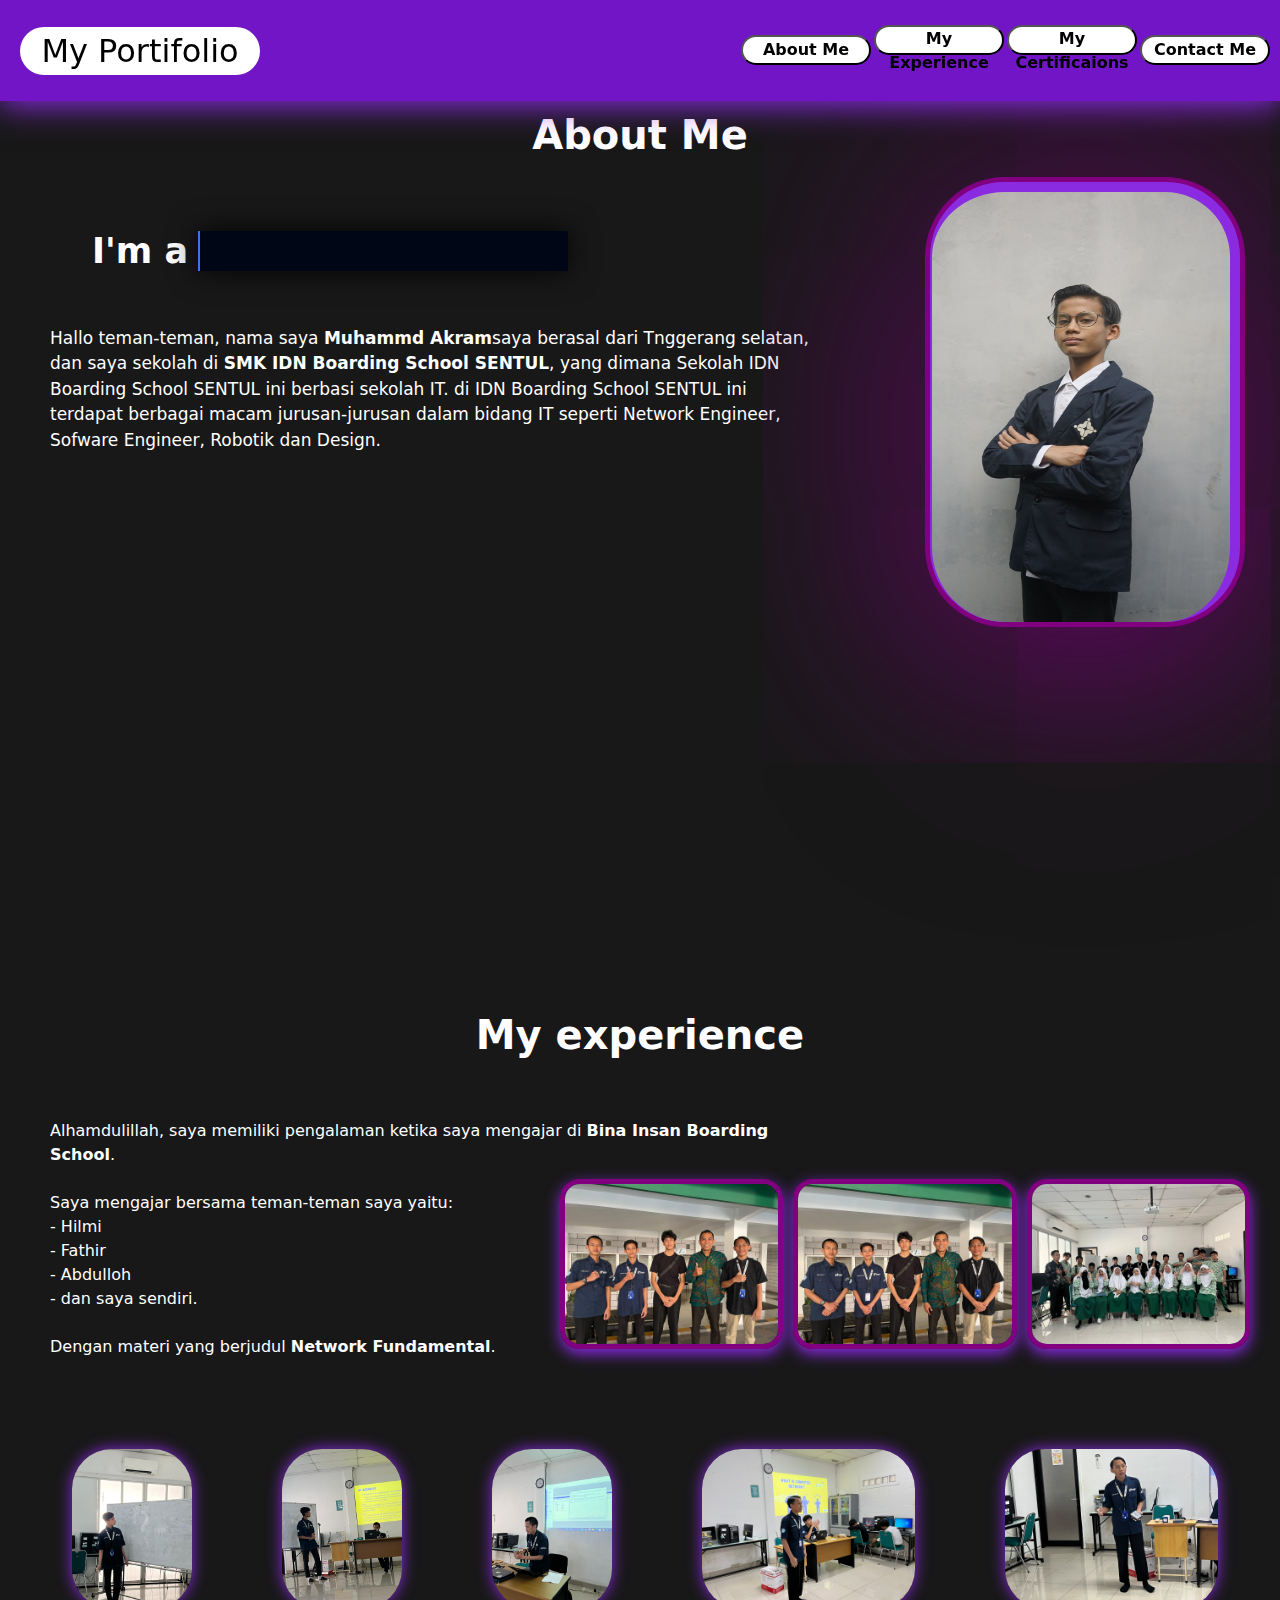
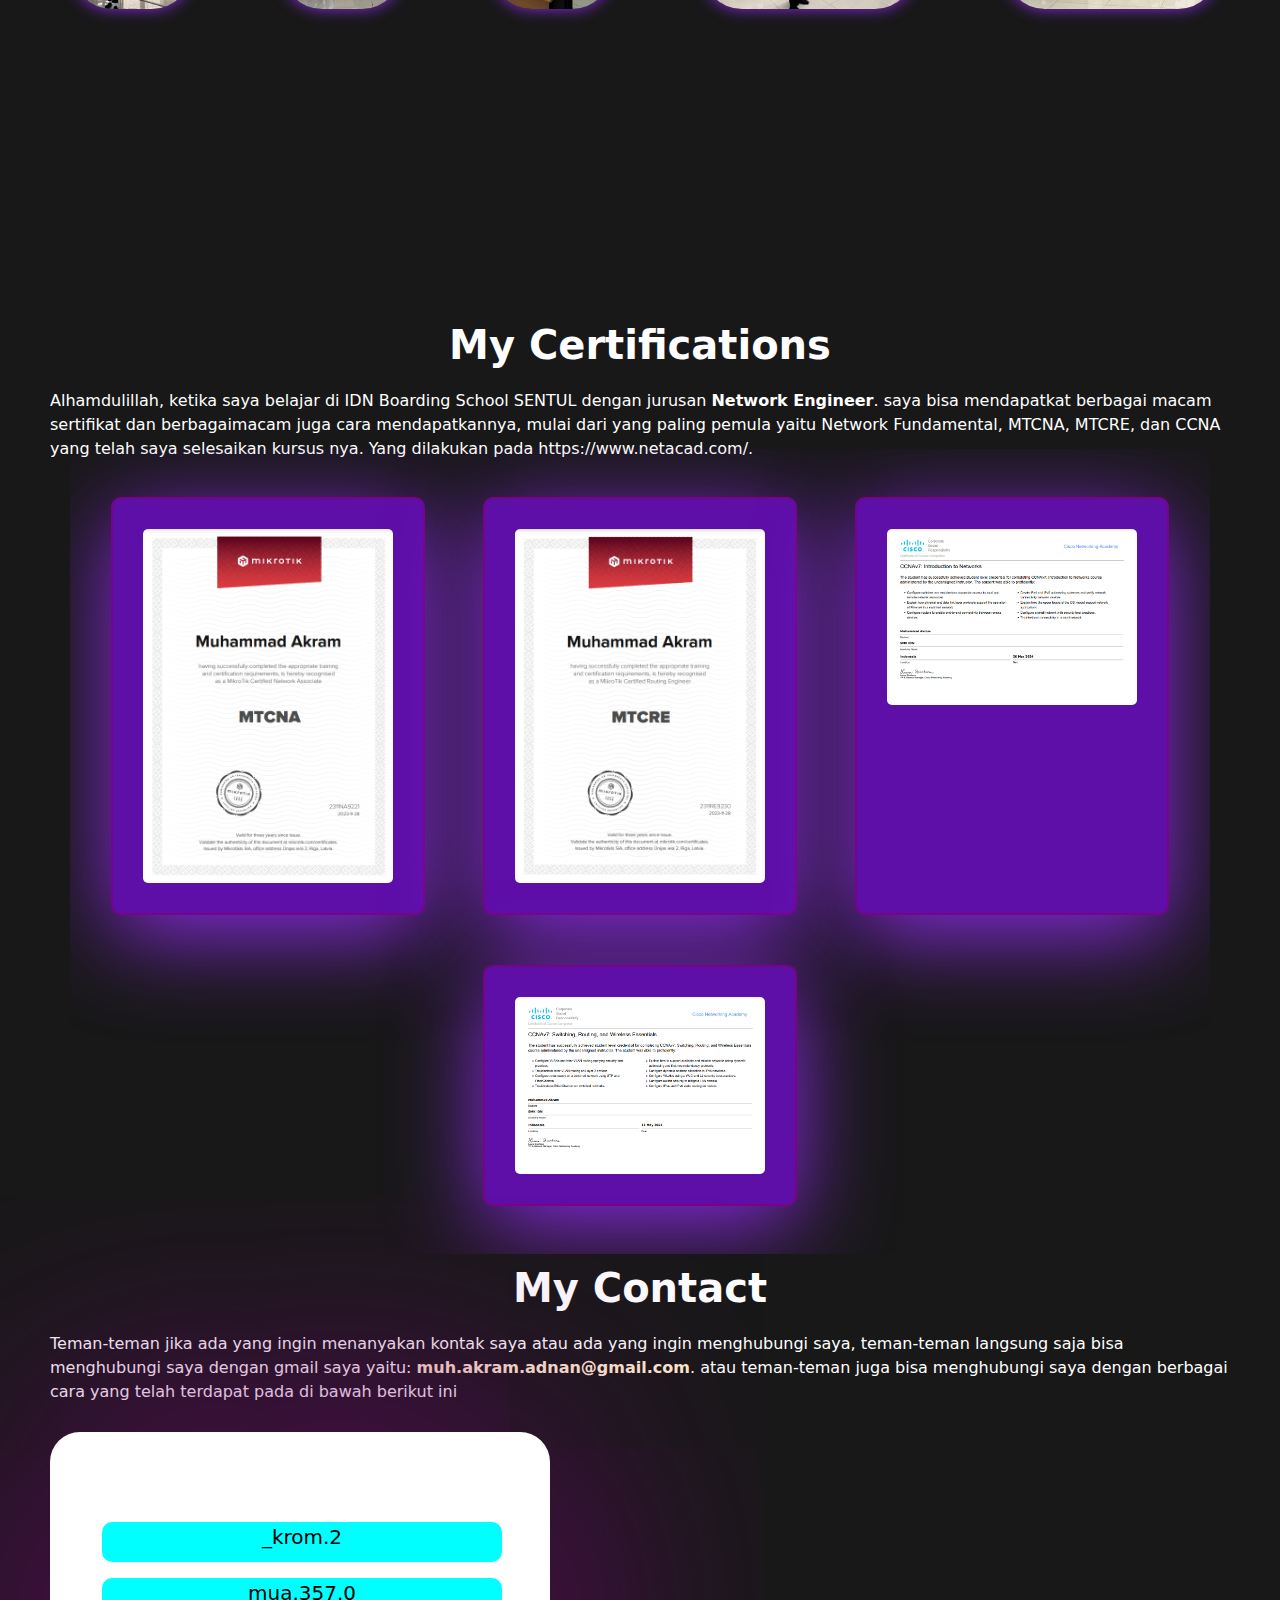
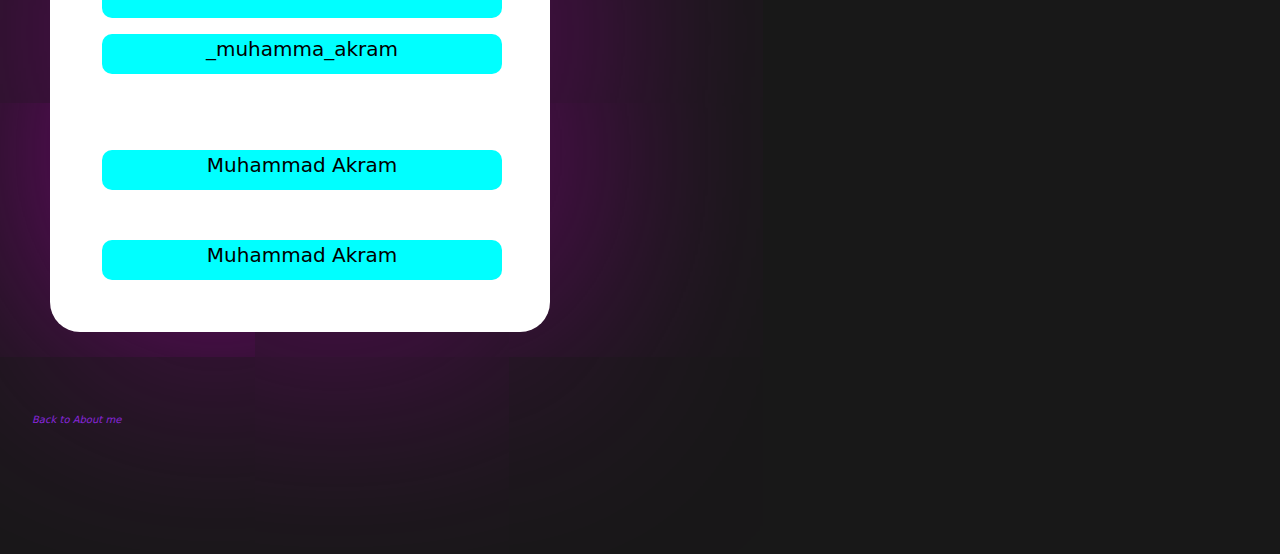
<file: index.html>
<!DOCTYPE html>
<html lang="en">

<head>
    <meta charset="UTF-8">
    <meta name="viewport" content="width=device-width, initial-scale=1.0">
    <title>My Portofolio</title>
    <link rel="stylesheet" href="style.css">
    <link href="https://cdn.jsdelivr.net/npm/bootstrap@5.3.3/dist/css/bootstrap.min.css" rel="stylesheet"
        integrity="sha384-QWTKZyjpPEjISv5WaRU9OFeRpok6YctnYmDr5pNlyT2bRjXh0JMhjY6hW+ALEwIH" crossorigin="anonymous">
    <link rel="stylesheet" href="https://cdnjs.cloudflare.com/ajax/libs/font-awesome/6.5.2/css/all.min.css"
        integrity="sha512-SnH5WK+bZxgPHs44uWIX+LLJAJ9/2PkPKZ5QiAj6Ta86w+fsb2TkcmfRyVX3pBnMFcV7oQPJkl9QevSCWr3W6A=="
        crossorigin="anonymous" referrerpolicy="no-referrer" />

</head>

<body>

    <!--Navigation and logo-->
    <section class="sec-0">
        <div class="navigation">
            <div class="logo">
                <h2>My Portifolio</h2>
            </div>
            <div class="li">
                <nav class="Navbar">
                    <ul>
                        <li>
                            <button class="li-tulisan"><a href="#AboutMe" class="AboutMe">About Me</a></button>
                        </li>
                        <li>
                            <button class="li-tulisan"><a href="#MyExperience" class="MyExperience">My Experience</a></button>
                        </li>
                        <li>
                            <button class="li-tulisan"><a href="#MyCertificaions" class="MyCertificaions">My Certificaions</a></button>
                        </li>
                        <li>
                            <button class="li-tulisan"><a href="#ContactMe" class="ContactMe">Contact Me</a></button>
                        </li>
                    </ul>

                    <span class="active-nav"></span>
                    <span class="animate" style="--i:2;"></span>
                </nav>
            </div>
        </div>
    </section>

    <!--fill 1-->
    <section class="sec-1 show-animate">
        <div class="layar">
            <div class="fil-layar">
                <h1 id="AboutMe">About Me</h1>
                <div class="explain">
                    <div class="about">
                        <div class="container">
                            <span class="text text1 first-text">I'm a</span>
                            <span class="text text2 second-text"></span>
                        </div>
                        <p class="p-about-me">Hallo teman-teman, nama saya <strong>Muhammd Akram</strong>saya berasal dari Tnggerang selatan, dan
                            saya sekolah di <strong>SMK IDN Boarding School SENTUL</strong>, yang dimana Sekolah IDN Boarding
                            School SENTUL ini berbasi sekolah IT. di IDN Boarding School SENTUL ini terdapat berbagai macam
                            jurusan-jurusan dalam bidang IT seperti Network Engineer, Sofware Engineer, Robotik dan Design.</p>
                    </div>
        
                    <div class="img">
                        <img src="images/me.JPG" alt="#">
                    </div>
                </div>
            </div>
        </div>
    </section>


    <!--fill 2-->
    <section class="sec-2 show-animate">
        <div class="my-experience">
            <div class="fil-experience">
                <div class="experience-1">
                    <h1 id="MyExperience">My experience</h1>
                    <p class="p-my-experience">Alhamdulillah, saya memiliki pengalaman ketika saya mengajar di <strong>Bina Insan Boarding
                            School</strong>.<br><br>Saya mengajar bersama teman-teman saya yaitu: <br>- Hilmi <br>- Fathir <br>-
                        Abdulloh <br>- dan saya sendiri. <br><br>Dengan materi yang berjudul <strong>Network
                            Fundamental</strong>.</p>
                </div>
                <div class="images-1">
                    <img class="first" src="images/1.jpg">
                    <img class="second" src="images/2.jpg">
                    <img class="third" src="images/3.jpg">
                </div>
                <div class="images-2">
                    <img class="first" src="images/images-2 (1).jpg">
                    <img class="second" src="images/images-2 (2).jpg">
                    <img class="third" src="images/images-2 (3).JPG">
                    <img class="fourth" src="images/images-2 (4).JPG">
                    <img class="five" src="images/images-2 (5).JPG">
                </div>
            </div>
        </div>
    </section>

    <!--fill 3-->
    <section class="sec-3 show-animate">
        <div class="my-certifications">
            <div class="fil-certifications">
                <h1 id="MyCertificaions">My Certifications</h1>
                <p>Alhamdulillah, ketika saya belajar di IDN Boarding School SENTUL dengan jurusan <Strong>Network
                        Engineer</Strong>. saya bisa mendapatkat berbagai macam sertifikat dan berbagaimacam juga cara
                    mendapatkannya, mulai dari yang paling pemula yaitu Network Fundamental, MTCNA, MTCRE, dan CCNA yang
                    telah saya selesaikan kursus nya. Yang dilakukan pada https://www.netacad.com/.</p>
                <div class="container">
                    <div class="card__container">
                        
                        <article class="card__article">
                            <img src="images/MTCNA.png" alt="image" class="card__img">
        
                            <div class="card__data">
                                <span class="card__description">Sertifikat MTCNA</span>
                                <h2 class="card__title">MTCNA</h2>
                                <a href="varians/html/Sertifikat MTCNA.html" class="card__button">Read More</a>
                            </div>
                        </article>
        
                        <article class="card__article">
                            <img src="images/MTCRE.png" alt="image" class="card__img">
        
                            <div class="card__data">
                                <span class="card__description">Sertifikat MTCRE</span>
                                <h2 class="card__title">MTCRE</h2>
                                <a href="varians/html/Sertifikat MTCRE.html" class="card__button">Read More</a>
                            </div>
                        </article>
                        
                        <article class="card__article">
                            <img src="images/Introduction to Networks.png" alt="image" class="card__img">
        
                            <div class="card__data">
                                <span class="card__description">Introdiction To Networks</span>
                                <h2 class="card__title">CCNA (corse)</h2>
                                <a href="varians/html/Introdiction To Networks.html" class="card__button">Read More</a>
                            </div>
                        </article>
        
                        <article class="card__article">
                            <img src="images/Switching, Routing, and Wireless Essentials.png" alt="image" class="card__img">
        
                            <div class="card__data">
                                <span class="card__description">Switching, Routing, and Wireless Essentials</span>
                                <h2 class="card__title">CCNA (corse)</h2>
                                <a href="varians/html/Switching, Routing, and Wireless Essentials.html"
                                    class="card__button">Read More</a>
                            </div>
                        </article>
                    </div>
                </div>
            </div>
        </div>
    </section>

    <!--fill 4-->
    <section class="sec-4 show-animate">
        <div class="contact-me">
            <div class="fil-contact">
                <h1 id="ContactMe">My Contact</h1>
                <p class="p">Teman-teman jika ada yang ingin menanyakan kontak saya atau ada yang ingin menghubungi saya,
                    teman-teman langsung saja bisa menghubungi saya dengan gmail saya yaitu:
                    <strong>muh.akram.adnan@gmail.com</strong>. atau teman-teman juga bisa menghubungi saya dengan berbagai cara
                    yang telah terdapat pada di bawah berikut ini</p>
                <div class="my-contact">
                    <ul class="icons">
                        <ul class="icons-instagram">
                            <i class="fa-brands fa-instagram"></i>
                        </ul>
                        <p class="instagram">
                            <a href="https://www.instagram.com/_krom.2/#" target="_blank">_krom.2</a>
                        </p>
                        <p class="instagram">
                            <a href="https://www.instagram.com/mua_357.0/#" target="_blank">mua.357.0</a>
                        </p>
                        <p class="instagram">
                            <a href="https://www.instagram.com/_muhamma_akram/#" target="_blank">_muhamma_akram</a>
                        </p>
        
                        <ul class="icons-youtube">
                            <i class="fa-brands fa-youtube"></i>
                        </ul>
                        <p class="youtube">
                            <a href="https://youtube.com/@muhammadakram4169?si=zwGizQHVilwn74mf" target="_blank">Muhammad
                                Akram</a>
                        </p>
        
                        <ul class="icons-linkedin">
                            <i class="fa-brands fa-linkedin"></i>
                        </ul>
                        <p class="linkedin">
                            <a href="https://www.linkedin.com/in/muhammad-2-akram/"
                                target="_blank">Muhammad Akram</a>
                        </p>
                    </ul>
                </div>
                <div class="top">
                    <ul class="top2">
                        <i class="fa-solid fa-jet-fighter-up" id="Back"><p class="back-p">Back to About me</p></i>
                    </ul>
                </div>
            </div>
        </div>
    </section>


    <!-- <p id="demo" style="display:none">Hello JavaScript!</p>

    <button type="button" onclick="document.getElementById('demo').style.display='block'">Click Me!</button> -->


    <!-- <p id="demo">JavaScript can change HTML content.</p>

<button type="button" onclick="document.getElementById('demo').innerHTML = 'Hello JavaScript!'">Click Me!</button> -->


    <script src="main.js"></script>
</body>

</html>
</file>
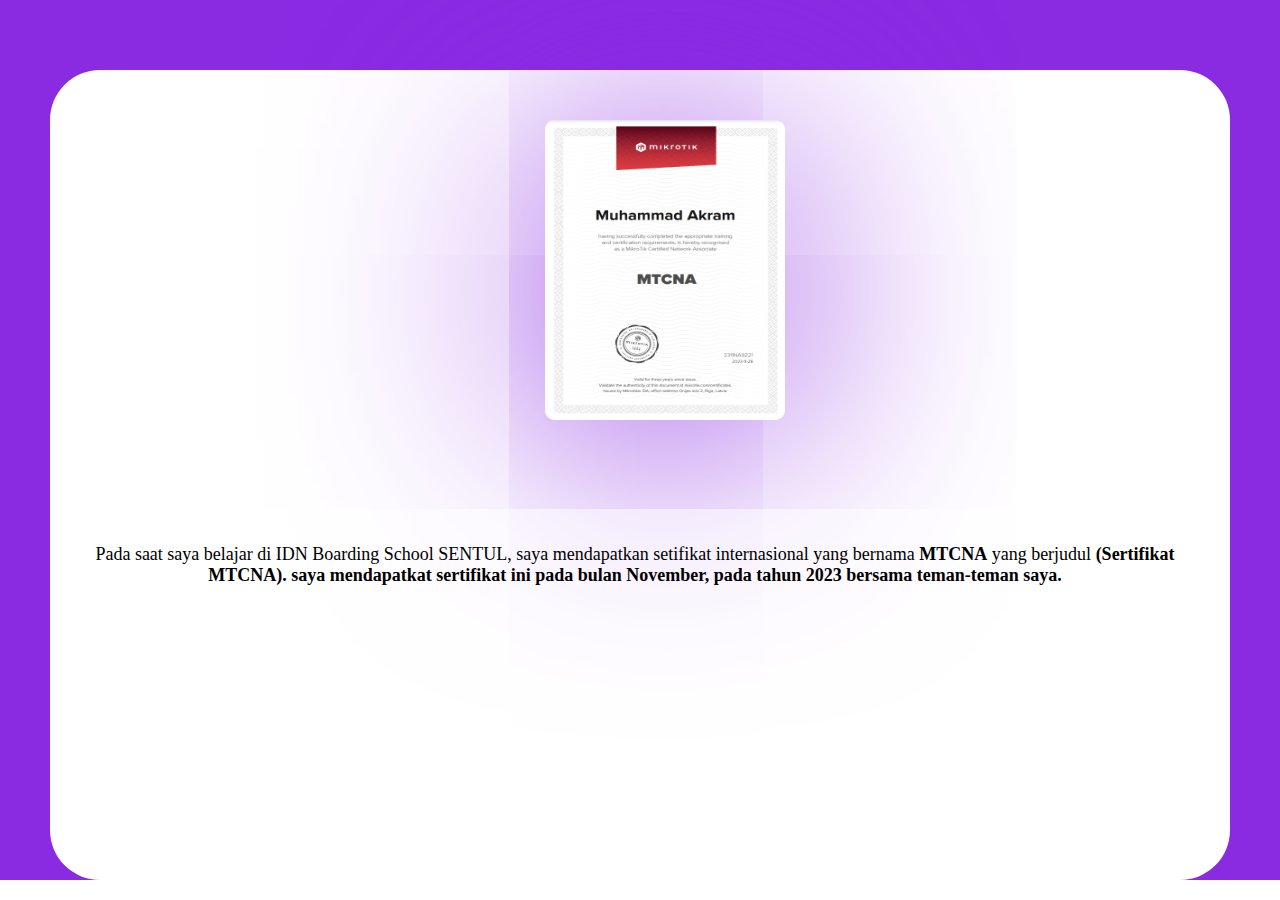
<file: varians/html/Sertifikat MTCNA.html>
<!DOCTYPE html>
<html lang="en">
<head>
    <meta charset="UTF-8">
    <meta name="viewport" content="width=device-width, initial-scale=1.0">
    <title>MTCNA</title>
    <link rel="stylesheet" href="../css/Sertifikat MTCNA.css">
</head>
<body>
    <div class="MTCNA-1">
        <div class="MTCNA-2">
            <div class="img">
                <img class="image" src="../images/MTCNA.png" alt="#">
            </div>
            <div class="word">
                <p>Pada saat saya belajar di IDN Boarding School SENTUL, saya mendapatkan setifikat internasional yang bernama <strong>MTCNA</strong> yang berjudul <strong>(Sertifikat MTCNA). saya mendapatkat sertifikat ini pada bulan November, pada tahun 2023 bersama teman-teman saya. </strong></p>
            </div>
        </div>
    </div>

<!--     <div class="layer-2">
        <div class="video-1">
            <video class="video" src="../video/Dakwah siriyyah & jahriyyah.mp4" controls></video>
        </div> -->
    </div>
</body>
</html>
</file>
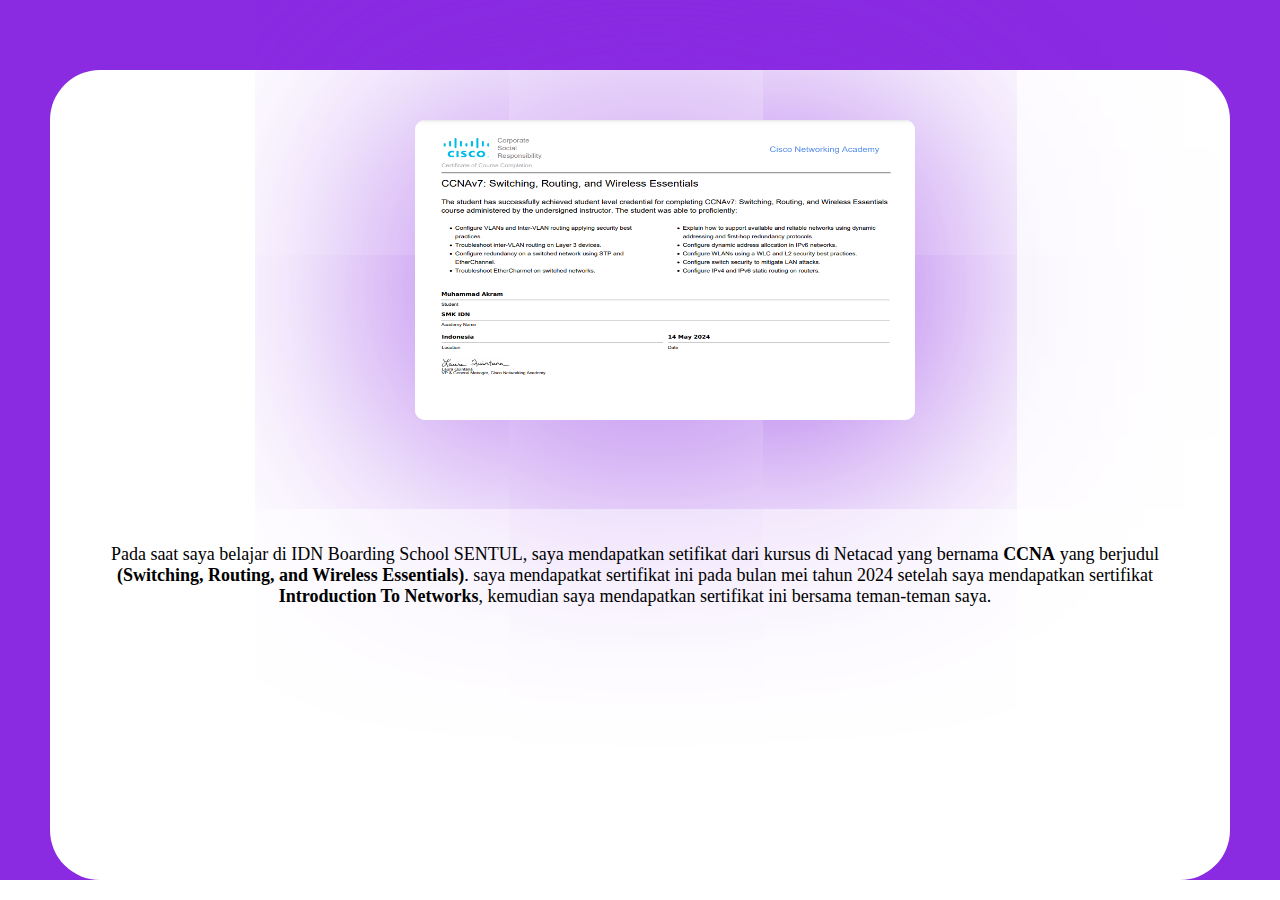
<file: varians/html/Switching, Routing, and Wireless Essentials.html>
<!DOCTYPE html>
<html lang="en">
<head>
    <meta charset="UTF-8">
    <meta name="viewport" content="width=device-width, initial-scale=1.0">
    <title>Switching, Routing, and Wireless Essentials</title>
    <link rel="stylesheet" href="../css/Switching, Routing, and Wireless Essentials.css">
</head>
<body>
    <div class="Switching-Routing-and-Wireless-Essentials-1">
        <div class="Switching-Routing-and-Wireless-Essentials-2">
            <div class="img">
                <img class="image" src="../images/Switching, Routing, and Wireless Essentials.png" alt="#">
            </div>
            <div class="word">
                <p>Pada saat saya belajar di IDN Boarding School SENTUL, saya mendapatkan setifikat dari kursus di Netacad yang bernama <strong>CCNA</strong> yang berjudul <strong>(Switching, Routing, and Wireless Essentials)</strong>. saya mendapatkat sertifikat ini pada bulan mei tahun 2024 setelah saya mendapatkan sertifikat <strong>Introduction To Networks</strong>, kemudian saya mendapatkan sertifikat ini bersama teman-teman saya. </strong></p>
            </div>
        </div>
    </div>
    
<!--     <div class="layer-2">
        <div class="video-1">
            <video class="video" src="../video/Dakwah siriyyah & jahriyyah.mp4" controls></video>
        </div> -->
    </div>
</body>
</html>
</file>
<file: style.css>
*, body {
    padding: 0;
    margin: 0;
    box-sizing: border-box;
}

/* Navigations */
.navigation {
    padding: 10px;
    width: 100%;
    top: 0;
    background-color: rgb(113, 21, 199);
    box-shadow: 0 5px 30px blueviolet;
    position: sticky;
    display: flex;
    align-items: center;
    justify-content: space-between;
    z-index: 1000;
}

.logo{
    padding: 5px;
    margin: 10px;
    height: 3rem;
    width: 15rem;
    justify-content: center;
    font-weight: bold;
    background-color: white;
    border-radius: 30px;
    text-align: center;
    font-size: 30px;
    color: black;
}

nav {
    background-color:  transparent;
    display: flex;
    justify-content: right;
    backdrop-filter: blur(100px);
}

nav ul {
    display: flex;
    align-items: center;
    gap: 3px;
    list-style: none;
}

nav ul li button {
    text-decoration: none;
    margin-top: 15px;
}

nav ul li button .AboutMe {
    color: black;
    text-decoration: none;
    transition: 1s;
}

nav ul li button .AboutMe:hover {
    color: white;
}

nav ul li button .MyExperience {
    color: black;    
    text-decoration: none;
    transition: 1s;
}

nav ul li button .MyExperience:hover {
    color: white;
}

nav ul li button .MyCertificaions {
    color: black;
    text-decoration: none;
    transition: 1s;
}

nav ul li button .MyCertificaions:hover {
    color: white;
}

nav ul li button .ContactMe {
    color: black;
    text-decoration: none;
    transition: 1s;
}

nav ul li button .ContactMe:hover {
    color: white;
}

.li-tulisan {
    height: 30px;
    width: 130px;
    padding: 0;
    font-weight: bold;
    color: black;
    background-color: white;
    border-radius: 15px;
    transition: 1s;
}

.li-tulisan:hover {
    border-radius: 30px;
    text-decoration: underline;
    color: white;
    background-color: blueviolet;
    box-shadow: 0 0 20px purple;
    box-sizing: inherit;
}

/* Animations the slide scroll */
section .fil-layar, .fil-experience, .fil-certifications, .fil-contact {
    transition: 2s;
    text-wrap: wrap;
}

.sec-1 .fil-layar {
    transform: translateY(-100%);
}

.sec-1.show-animate .fil-layar {
    transform: translateY(0);
}

.sec-2 .fil-experience {
    transform: translateX(-100%);
}

.sec-2.show-animate .fil-experience {
    transform: translateX(0);
}

.sec-3 .fil-certifications {
    transform: translateX(-100%);
}

.sec-3.show-animate .fil-certifications {
    transform: translateX(0);
}

.sec-4 .fil-contact {
    transform: translateX(-100%);
}

.sec-4.show-animate .fil-contact {
    transform: translateX(0);
}


/* About me or layer */
.layar {
    background-color: rgba(0, 0, 0, 0.904);
    min-height: 100vh;
}

.layar h1 {
    padding: 10px;
    width: 100%;
    color: white;
    text-align: center;
    font-weight: bold;
}

.explain{
    display: flex;
    flex-direction: row;
}

/* typing animations */
.container {
    width: 246px;
    overflow: hidden;
}

.container .text {
    position: relative;
    color: #4070F4;
    font-size: 35px;
    font-weight: 600;
}

.container .text.text1 {
    margin-left: 80px;
}

.container .text.text2{
    margin-left: 5px;
}

.container .text.first-text {
    color: white;
}

.container .text.second-text::before {
    content: "";
    position: absolute;
    top: 0;
    left: 0;
    height: 100%;
    width: 100%;
    background-color: #000615;
    border-left: 2px solid #4070F4;
    box-shadow: 0 0 30px rgba(0, 0, 0, 0.904);
    animation: animate 4s steps(12) infinite;
}

@keyframes animate {
    40%, 60% {
        left: calc(100% + 4px);
    }
    100% {
        left: 0%;
    }
}

.about .p-about-me{
    height: 10px;
    background-color: transparent;
    font-size: 17px;
    margin-top: 0;
    margin-right: 100px;
    margin-left: 50px;
    color: white;
}

.img img {
    height: 450px;
    width: 320px;
    padding-top: 10px;
    padding-right: 10px;
    padding-left: 2px;
    margin-right: 35px;
    background-color: blueviolet;
    border: 5px solid purple;
    box-shadow: 0 30px 500px purple;
    border-radius: 80px;
    transition: 2s;
}

.img img:hover {
    /* border: 5px solid greenyellow; */
    /* background-color: rgb(37, 172, 3); */
    background-color: purple;
    border: 5px solid blueviolet;
    border-radius: 50px;
}


/* my experience */
.my-experience {
    /* background: url(images/langit.png); */
    background-color: rgba(0, 0, 0, 0.904);
    min-height: 100vh;
}

.experience-1 h1 {
    padding: 10px;
    color: white;
    font-weight: bold;
    text-align: center;
}

.experience-1 .p-my-experience{
    margin-top: 50px;
    margin-left: 50px;
    margin-right: 500px;
    height: 10px;
    color: white;
}

.my-experience .images-1 {
    display: flex;
    width: 100px;
    height: 170px;
    margin-left: 560px;
    margin-top: 50px;
    border-radius: 50px;
    gap: 10px;
    transition: 1s;
}

.my-experience .images-1 .first {
    display: flex;
    padding-right: 0px;
    /* border: 5px solid yellowgreen; */
    border: 5px solid purple;
    box-shadow: 0 5px 15px blueviolet;
    border-radius: 20px;
    transition: 1s;
}

.my-experience .images-1 .first:hover {
    /* border: 5px solid greenyellow; */
    border: 5px solid blueviolet;
    border-radius: 50px;
}

.my-experience .images-1 .second {
    display: flex;
    padding-right: 0px;
    /* border: 5px solid yellowgreen; */
    border: 5px solid purple;
    box-shadow: 0 5px 15px blueviolet;
    border-radius: 20px;
    transition: 1s;
}

.my-experience .images-1 .second:hover {
    /* border: 5px solid greenyellow; */
    border: 5px solid blueviolet;
    border-radius: 50px;
}

.my-experience .images-1 .third {
    display: flex;
    padding-right: 0px;
    /* border: 5px solid yellowgreen; */
    border: 5px solid purple;
    box-shadow: 0 5px 15px blueviolet;
    border-radius: 20px;
    transition: 1s;
}

.my-experience .images-1 .third:hover {
    /* border: 5px solid greenyellow; */
    border: 5px solid blueviolet;
    border-radius: 50px;
}

.my-experience .images-2 {
    gap: 90px;
    display: flex;
    justify-content: center;
    height: 160px;
    margin-left: 10px;
    margin-top: 100px;
}

.my-experience .images-2 .first{
    padding-right: 0;
    border-radius: 40px;
    box-shadow: 0 0 15px blueviolet;
}

.my-experience .images-2 .second{
    padding-right: 0;
    border-radius: 40px;
    box-shadow: 0 0 15px blueviolet;
}

.my-experience .images-2 .third{
    padding-right: 0;
    border-radius: 40px;
    box-shadow: 0 0 15px blueviolet;
}

.my-experience .images-2 .fourth{
    padding-right: 0;
    border-radius: 40px;
    box-shadow: 0 0 15px blueviolet;
}

.my-experience .images-2 .five{
    padding-right: 0;
    border-radius: 40px;
    box-shadow: 0 0 15px blueviolet;
}


/* my certifications */
.my-certifications {
    /* background: url(images/langit.png); */
    background-color: rgba(0, 0, 0, 0.904);
    min-height: 100vh;
}

.my-certifications h1 {
    padding-top: 20px;
    color: white;
    font-weight: bold;
    text-align: center;
}

.my-certifications p {
    margin-left: 50px;
    margin-right: 50px;
    margin-top: 20px;
    margin-bottom: 50px;
    height: 10px;
    color: white;
}

/*============== card ==============*/
.container {
    place-items: center;
    margin-inline: 1.5rem;
    padding-block: 3rem;
}

.card__container {
    display: flex;
    flex-wrap: wrap;
    justify-content: space-around;
    row-gap: 50px;
}

.card__article {
    position: relative;
    overflow: hidden;
    /* border: solid 2px greenyellow; */
    background-color: rgb(94, 15, 167);
    border: 2px solid rgba(128, 0, 128, 0.767);
    box-shadow: 0 20px 90px blueviolet;
    border-radius: 10px;
    /* box-shadow: 0 20px 90px rgb(42, 210, 0); */
}

.card__img {
    width: 250px;
    margin: 30px;
    justify-content: center;
    border-radius: 5px;
}

.card__data {
    width: 280px;
    /* background-color: rgb(33, 192, 1); */
    background-color: blueviolet;
    padding: 1.5rem 2rem;
    box-shadow: 0 8px 24px purple;
    border-radius: 1rem;
    position: absolute;
    bottom: -9rem;
    left: 0;
    right: 0;
    margin-inline: auto;
    opacity: 0;
    transition: 1s, 1s;
}

.card__description {
    display: block;
    font-size: 15px;
    margin-bottom: .25rem;
}

.card__title {
    font-size: 20px;
    font-weight: 500;
    color: white;
    margin-bottom: .75rem;
}

.card__button {
    text-decoration: none;
    font-size: 15px;
    font-weight: 500;
    color: white;
    font-weight: bold;
    margin-left: 130px;
}

.card__button:hover {
    text-decoration: underline;
}

/* Naming animations in hover */
.card__article:hover .card__data {
    animation: show-data 1s forwards;
    opacity: 1;
    transition: opacity .3s;
}

.card__article:hover {
    animation: remove-overlow 2s forwards;
}

.card__article:not(:hover) {
    animation: show-overlow 2s forwards;
}

.card__article:not(:hover) .card__data {
    animation: remove-data 1s forwards;
}

/* card animations */
@keyframes show-data {
    50%{
        transform: translateY(-10rem);
    }
    100%{
        transform: translateY(-7rem);
    }
}

@keyframes remove-overlow {
    to{
        overflow: initial;
    }
}

@keyframes remove-data {
    0%{
        transform: translateY(-7rem);
    }
    50%{
        transform: translateY(-10rem);
    }
    100%{
        transform: translateY(.5rem);
    }
}

@keyframes show-overlow {
    0%{
        overflow: initial;
        pointer-events: none;
    }
    50%{
        overflow: hidden;
    }
}

/* ================ BREAKPOINTS ============== */
/* for small device */
@media screen and (max-widht: 340px) {
    .container {
        margin-inline: 1rem;
    }
    .card__data {
        width: 250px;
        padding: 1rem;
    }
}

/* for medium device */
@media screen and (min-widht: 768px) {
    .card__container {
        grid-template-columns: repeat(2, 1fr);
        column-gap: 1.5rem;
    }
}

/* for large device */
@media screen and (min-widht: 1120px) {
    .container {
        height: 100dvh;
    }

    .card__container {
        grid-template-columns: repeat(3, 1fr);
    }

    .card__img {
        width: 348px;
    }

    .card__data {
        width: 316px;
        padding-inline: 2.5rem;
    }
}


/* Contact me */
.contact-me {
    /* background: url(images/background.jpg); */
    background-color: rgba(0, 0, 0, 0.904);
    min-height: 100vh;
}

.contact-me h1 {
    padding: 10px;
    color: white;
    font-weight: bold;
    text-align: center;
}

.contact-me .p {
    margin: 10px;
    margin-left: 50px;
    margin-right: 50px;
    height: 10px;
    color: white;
}

.contact-me .p strong {
    color: blanchedalmond;
}

.my-contact {
    background-color: #ffffff;
    position: relative;
    height: 500px;
    width:500px;
    padding-top: 40px;
    padding-left: 0px;
    padding-right: 10px;
    margin-top: 90px;
    margin-left: 50px;
    border-radius: 30px;
    box-shadow: 0 0 500px purple;
    transition: 1s;
}

.my-contact:hover {
    border-radius: 10px;
    box-shadow: 0 0 500px blueviolet;
    margin-left: 400px;
}

.my-contact .icons {
    font-size: 20px;
}

.my-contact .icons a {
    color: black;
    justify-content: center;
    text-align: center;
    text-decoration: none;
    transition: 1s;
}

.my-contact .icons a:hover {
    color: aqua;
}

.my-contact .icons .instagram {
    color: black;
    margin-left: 20px;
    margin-top: 10px;
    background-color: aqua;
    height: 40px;
    width: 400px;
    border-radius: 10px;
    text-align: center;
    justify-content: center;
    transition: 1s;
}

.my-contact .icons .icons-instagram {
    height: 0px;
    width: 0px;
    margin-left: 10px;
    margin-bottom: 50px;
    font-size: 30px;
    transition: 1s;
}

.my-contact .icons .instagram:hover {
    background-color: rgba(137, 43, 226, 0.719);
    color: aqua;
    height: 40px;
    width: 400px;
    border-radius: 10px;
    text-decoration: underline;
}

.my-contact .icons .youtube {
    color: black;
    margin-left: 20px;
    margin-top: 10px;
    background-color: aqua;
    height: 40px;
    width: 400px;
    border-radius: 10px;
    text-align: center;
    justify-content: center;
    transition: 1s;
}

.my-contact .icons .icons-youtube {
    height: 10px;
    width: 0px;
    margin-left: 10px;
    margin-bottom: 50px;
    font-size: 30px;
    transition: 1s;
}

.my-contact .icons .youtube:hover {
    background-color: rgba(137, 43, 226, 0.719);
    color: aqua;
    height: 40px;
    width: 400px;
    border-radius: 10px;
    text-decoration: underline;
}

.my-contact .icons .linkedin {
    color: black;
    margin-left: 20px;
    margin-top: 20px;
    background-color: aqua;
    height: 40px;
    width: 400px;
    border-radius: 10px;
    text-align: center;
    transition: 1s;
}

.my-contact .icons .icons-linkedin {
    height: 0px;
    width: 0px;
    margin-left: 10px;
    margin-bottom: 50px;
    font-size: 30px;
    transition: 1s;
}

.my-contact .icons .linkedin:hover {
    background-color: rgba(137, 43, 226, 0.719);
    color: aqua;
    height: 40px;
    width: 400px;
    border-radius: 10px;
    text-decoration: underline;
}

.contact-me .fil-contact .top .top2 .fa-solid{
    border-radius: 50px;
    box-shadow: 0 0 100 white;
    width: 80px;
    height: 90px;
    font-size: 50px;
    color: blueviolet;
    margin-left: 1150px;
    transition: 1s;
}

.contact-me .fil-contact .top .top2 .fa-solid .back-p {
    font-size: 10px;
    text-align: left;
    padding-top: 5px;
}

.contact-me .fil-contact .top .top2 .fa-solid:hover {
    color: white;
}
</file>
<file: varians/css/Sertifikat MTCNA.css>
* body {
    margin: 0;
    padding: 0;
}

.MTCNA-1 {
    background-color: blueviolet;
    min-height: 80vh;
    padding-top: 70px;
}

.MTCNA-2 {
    background-color: white;
    margin-left: 50px;
    margin-right: 50px;
    text-align: center;
    border-radius: 50px;
    min-height: 90vh;
}

.image {
    width: 240px;
    height: 300px;
    margin-top: 50px;
    margin-left: 50px;
    margin-bottom: 100px;
    box-shadow: 0 20px 900px blueviolet;
    border-radius: 10px;
}

.MTCNA-1 .word {
    margin-left: 20px;
    margin-right: 30px;
    margin-top: 20px;
    color: black;
    font-size: 18px;
}

.layer-2 {
    min-height: 100vh;
    background-color: blueviolet;
}

.layer-2 .video-1 {
    text-align: center;
}

.layer-2 .video {
    height: 500px;
    height: 500px;
    margin-top: 100px;
    border-radius: 30px;
    box-shadow: 0 0px 9000px white;
}
</file>
<file: varians/css/Switching, Routing, and Wireless Essentials.css>
* body {
    margin: 0;
    padding: 0;
}

.Switching-Routing-and-Wireless-Essentials-1 {
    background-color: blueviolet;
    min-height: 80vh;
    padding-top: 70px;
}

.Switching-Routing-and-Wireless-Essentials-2 {
    background-color: white;
    margin-left: 50px;
    margin-right: 50px;
    text-align: center;
    border-radius: 50px;
    min-height: 90vh;
}

.image {
    width: 500px;
    height: 300px;
    margin-top: 50px;
    margin-left: 50px;
    margin-bottom: 100px;
    box-shadow: 0 20px 900px blueviolet;
    border-radius: 10px;
}

.Switching-Routing-and-Wireless-Essentials-1 .word {
    margin-left: 20px;
    margin-right: 30px;
    margin-top: 20px;
    color: black;
    font-size: 18px;
}

/* .layer-2 {
    min-height: 100vh;
    background-color: blueviolet;
}

.layer-2 .video-1 {
    text-align: center;
}

.layer-2 .video {
    height: 500px;
    height: 500px;
    margin-top: 100px;
    border-radius: 30px;
    box-shadow: 0 0 9000px white;
} */
</file>
